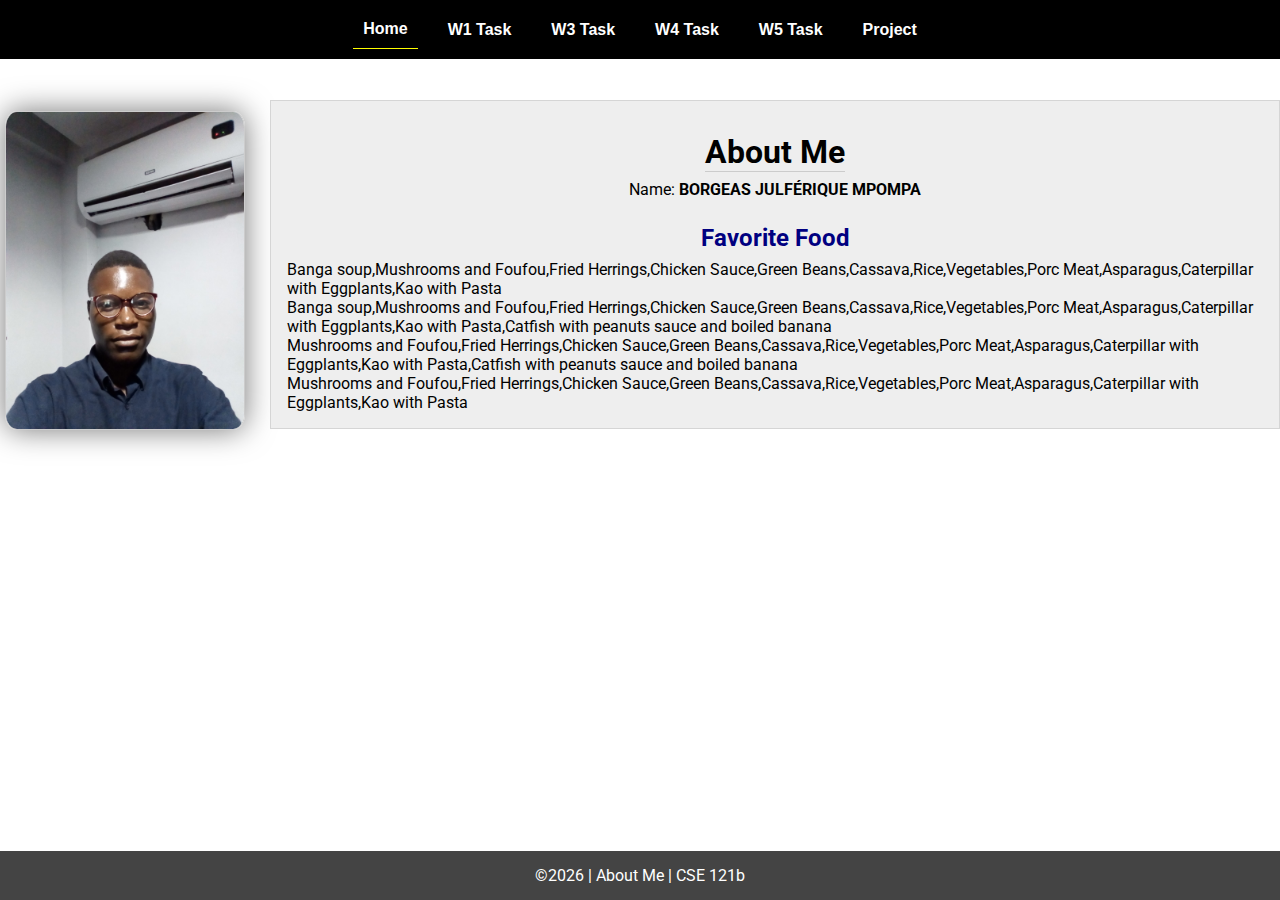
<file: index.html>
<!DOCTYPE html>
<html lang="en">

<head>
  <meta charset="UTF-8">
  <meta name="viewport" content="width=device-width, initial-scale=1.0">
  <title>About Me | CSE 121b | W02: Programming Tasks</title>
  <link rel="preconnect" href="https://fonts.googleapis.com">
  <link rel="preconnect" href="https://fonts.gstatic.com" crossorigin>
  <link href="https://fonts.googleapis.com/css2?family=Roboto:wght@400;600&display=swap"
    rel="stylesheet">
  <link rel="stylesheet" href="styles/main.css">
</head>

<body>
  <nav>
    <ul id="menu">
      <li><a id="toggleMenu">&equiv;</a></li>
      <li><a href="index.html" class="active">Home</a></li>
      <li><a href="w01-task.html">W1 Task</a></li>
      <li><a href="w03-task.html">W3 Task</a></li>
      <li><a href="w04-task.html">W4 Task</a></li>
      <li><a href="w05-task.html">W5 Task</a></li>
      <li><a href="project.html">Project</a></li>
    </ul>
  </nav>
  <main id="home">
    <picture>
      <img src="images/placeholder.png" alt="Placeholder Image">
    </picture>
    <section>
      <h1>About Me</h1>
      <div class="info">Name: <span id="name"></span></div>
      <h2>Favorite Food</h2>
      <div class="block" id="food"></div>
    </section>
  </main>
  <footer>
    &copy;<span id="year"></span> | About Me | CSE 121b
  </footer>
  <script src="scripts/main.js"></script>
  <script src="scripts/w02-task.js"></script>
</body>

</html>
</file>
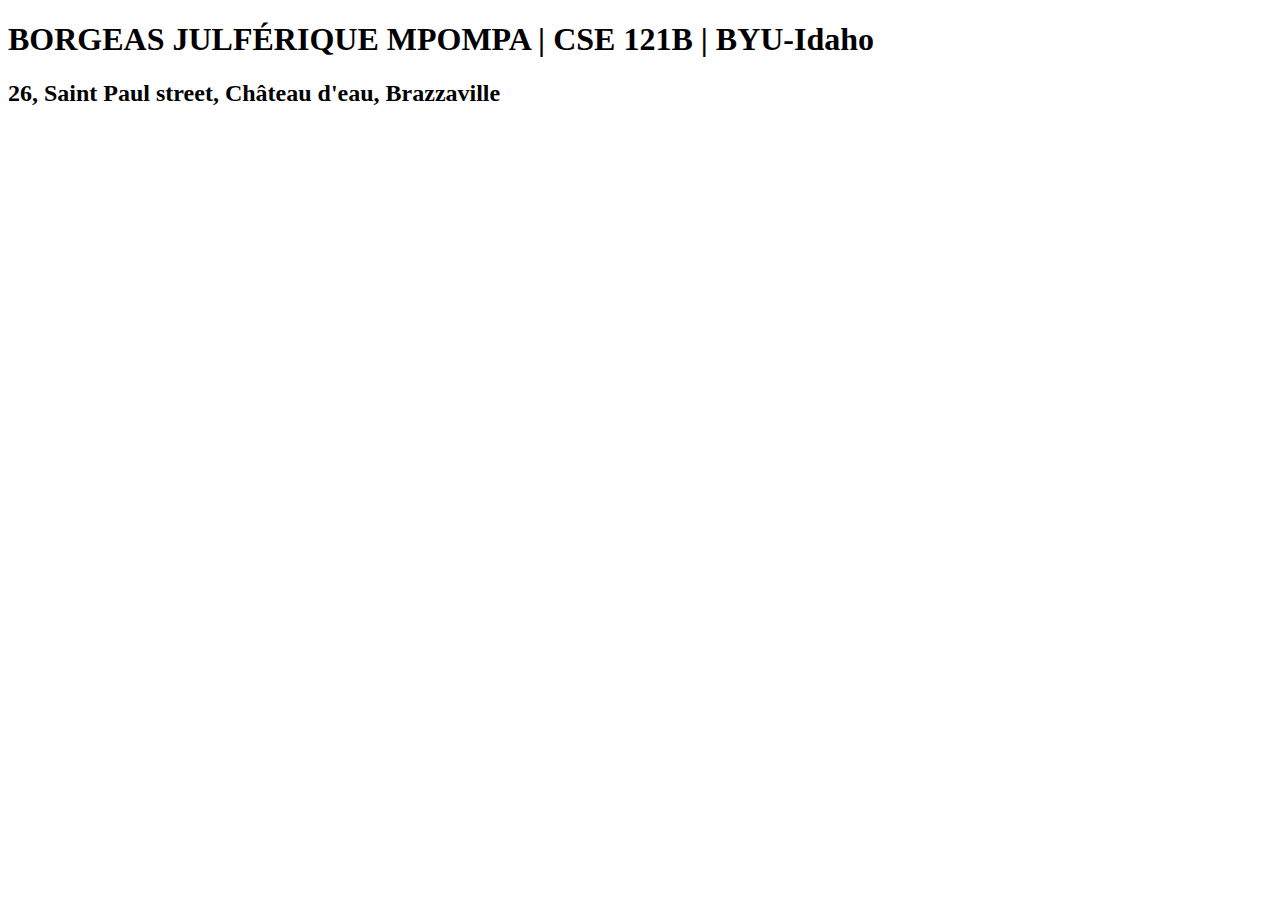
<file: index-old.html>
<!DOCTYPE html>
<html lang="en">
<head>
    <meta charset="UTF-8">
    <meta name="viewport" content="width=device-width, initial-scale=1.0">
    <title>BORGEAS JULFÉRIQUE MPOMPA | CSE 121B | BYU-Idaho</title>
</head>
<body>
    <h1>
        BORGEAS JULFÉRIQUE MPOMPA | CSE 121B | BYU-Idaho
    </h1>
    <h2>
        26, Saint Paul street, Château d'eau, Brazzaville
    </h2>
    
</body>
</html>
</file>
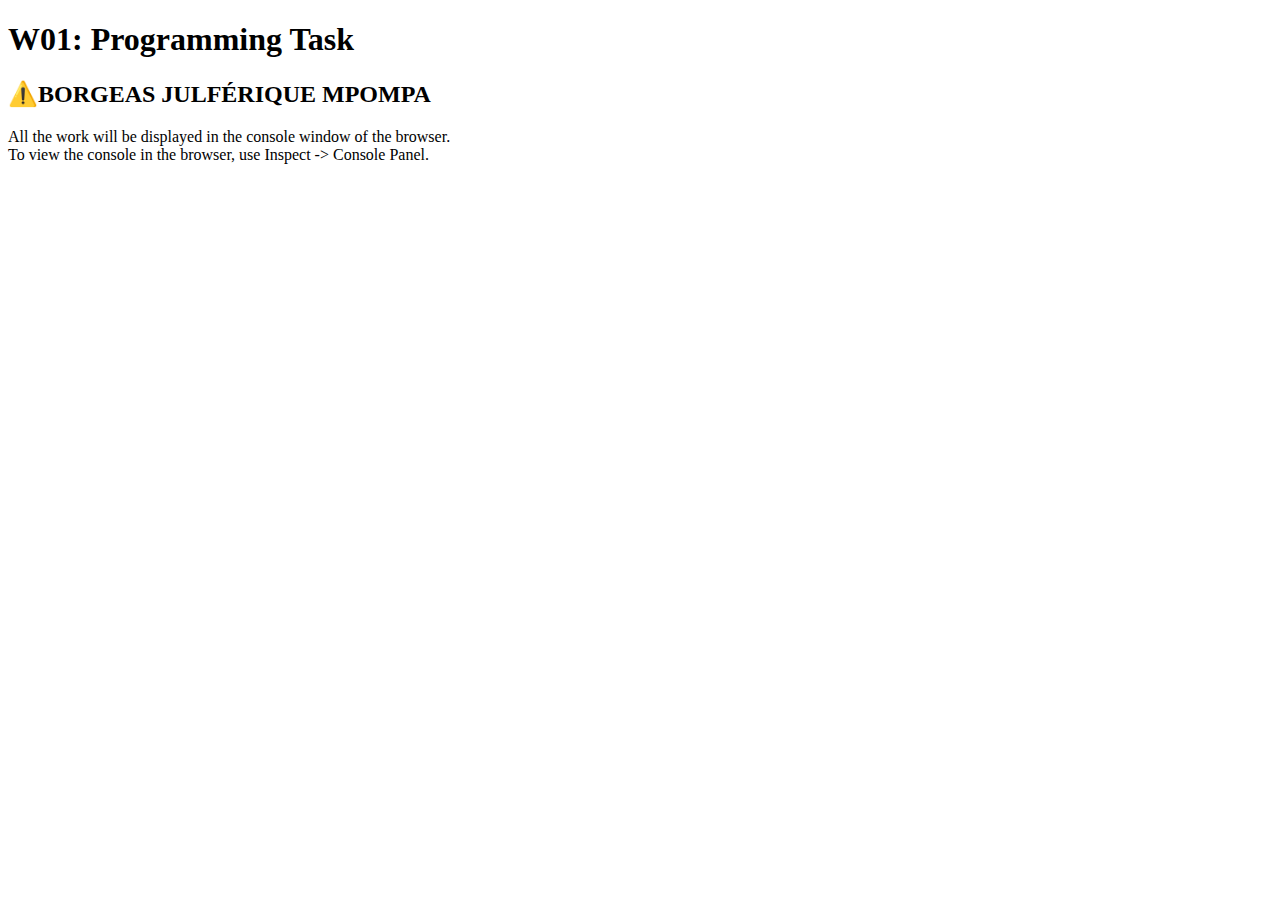
<file: w01-task.html>
<!DOCTYPE html>
<html lang="en">

<head>
  <meta charset="UTF-8">
  <meta name="viewport" content="width=device-width, initial-scale=1.0">
  <title>W01: Programming Task</title>
</head>

<body>
  <h1>W01: Programming Task</h1>
  <h2>⚠️BORGEAS JULFÉRIQUE MPOMPA</h2>
  <p>All the work will be displayed in the console window of the browser.
    <br>To view the console in the browser, use Inspect -> Console Panel.
  </p>

  <script src="w01-task.js"></script>

</body>
</html>
</file>
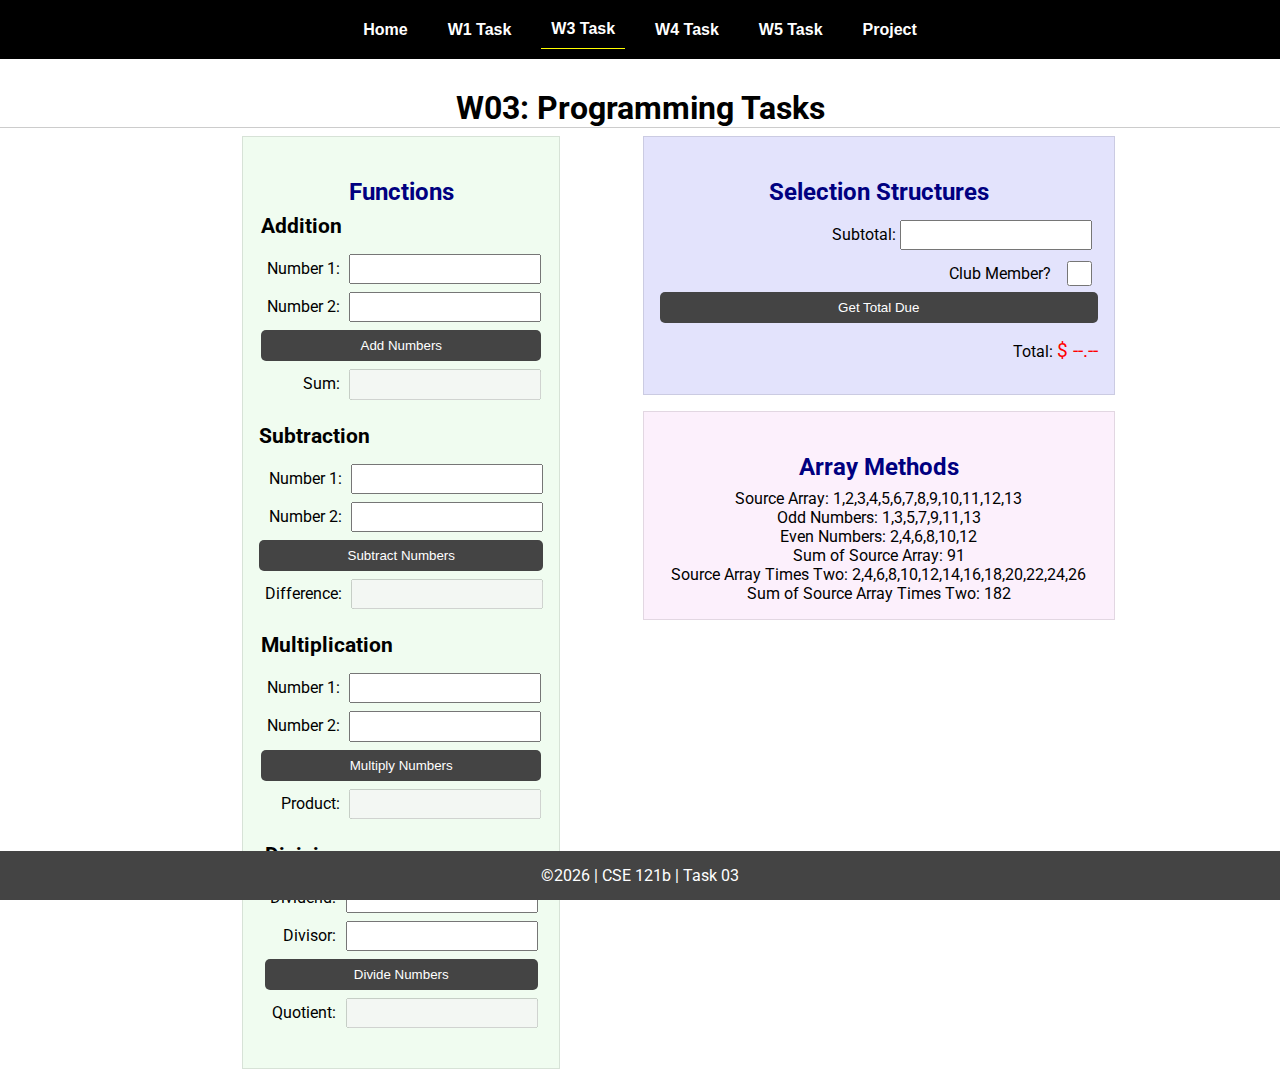
<file: w03-task.html>
<!DOCTYPE html>
<html lang="en">

<head>
    <meta charset="UTF-8">
    <meta name="viewport" content="width=device-width, initial-scale=1.0">
    <title>CSE 121b | W03: Programming Tasks</title>
    <link rel="preconnect" href="https://fonts.googleapis.com">
    <link rel="preconnect" href="https://fonts.gstatic.com" crossorigin>
    <link href="https://fonts.googleapis.com/css2?family=Roboto:wght@400;600&display=swap"
        rel="stylesheet">
    <link rel="stylesheet" href="styles/main.css">
</head>

<body>
    <nav>
        <ul id="menu">
            <li><a id="toggleMenu">&equiv;</a></li>
            <li><a href="index.html">Home</a></li>
            <li><a href="w01-task.html">W1 Task</a></li>
            <li><a href="w03-task.html" class="active">W3 Task</a></li>
            <li><a href="w04-task.html">W4 Task</a></li>
            <li><a href="w05-task.html">W5 Task</a></li>
            <li><a href="project.html">Project</a></li>
        </ul>
    </nav>>
    <header>
        <h1>W03: Programming Tasks</h1>
    </header>
    <main id="task3">
        <section id="section1">
            <h2>Functions</h2>
            <article>
                <h3>Addition</h3>
                <div>
                    <label for="add1">Number 1:</label>
                    <input type="text" id="add1" name="add1">
                </div>
                <div>
                    <label for="add2">Number 2:</label>
                    <input type="text" id="add2" name="add2">
                </div>
                <div>
                    <input type="button" id="addNumbers" value="Add Numbers">
                </div>
                <div>
                    <label for="sum">Sum:</label>
                    <input type="text" id="sum" name="sum" disabled>
                </div>
            </article>
            <article>
                <h3>Subtraction</h3>
                <div>
                    <label for="subtract1">Number 1:</label>
                    <input type="text" id="subtract1" name="subtract1">
                </div>
                <div>
                    <label for="subtract2">Number 2:</label>
                    <input type="text" id="subtract2" name="subtract2">
                </div>
                <div>
                    <input type="button" id="subtractNumbers" value="Subtract Numbers">
                </div>
                <div>
                    <label for="difference">Difference:</label>
                    <input type="text" id="difference" name="difference" disabled>
                </div>
            </article>
            <article>
                <h3>Multiplication</h3>
                <div>
                    <label for="factor1">Number 1:</label>
                    <input type="text" id="factor1" name="factor1">
                </div>
                <div>
                    <label for="factor2">Number 2:</label>
                    <input type="text" id="factor2" name="factor2">
                </div>
                <div>
                    <input type="button" id="multiplyNumbers" value="Multiply Numbers">
                </div>
                <div>
                    <label for="product">Product:</label>
                    <input type="text" id="product" name="product" disabled>
                </div>
            </article>
            <article>
                <h3>Division</h3>
                <div>
                    <label for="dividend">Dividend:</label>
                    <input type="text" id="dividend" name="dividend">
                </div>
                <div>
                    <label for="divisor">Divisor:</label>
                    <input type="text" id="divisor" name="divisor">
                </div>
                <div>
                    <input type="button" id="divideNumbers" value="Divide Numbers">
                </div>
                <div>
                    <label for="quotient">Quotient:</label>
                    <input type="text" id="quotient" name="quotient" disabled>
                </div>
            </article>
        </section>
        <div>
            <section id="section2">
                <h2>Selection Structures</h2>
                <label class="right">Subtotal:
                    <input type="number" id="subtotal" size="5">
                </label>
                <label class="middle right">
                    Club Member?
                    <input type="checkbox" id="member">
                </label>
                <div class="right">
                    <input type="button" id="getTotal" value="Get Total Due">
                </div>
                <div class="right">Total:
                    <span class="larger" id="total">$ --.--</span>
                </div>
            </section>
            <section id="section3">
                <h2>Array Methods</h2>
                <p>
                    Source Array: <span id="array"></span>
                </p>
                <p>
                    Odd Numbers: <span id="odds"></span>
                </p>
                <p>
                    Even Numbers: <span id="evens"></span>
                </p>
                <p>
                    Sum of Source Array: <span id="sumOfArray"></span>
                </p>
                <p>
                    Source Array Times Two: <span id="multiplied"></span>
                </p>
                <p>
                    Sum of Source Array Times Two: <span id="sumOfMultiplied"></span>
                </p>
            </section>
        </div>
    </main>
    <footer>
        &copy;<span id="year"></span> | CSE 121b | Task 03
    </footer>
    <script src="scripts/main.js"></script>
    <script>
        document.getElementById("year").innerHTML = new Date().getFullYear();
    </script>
    <script src="scripts/w03-task.js"></script>
</body>

</html>
</file>
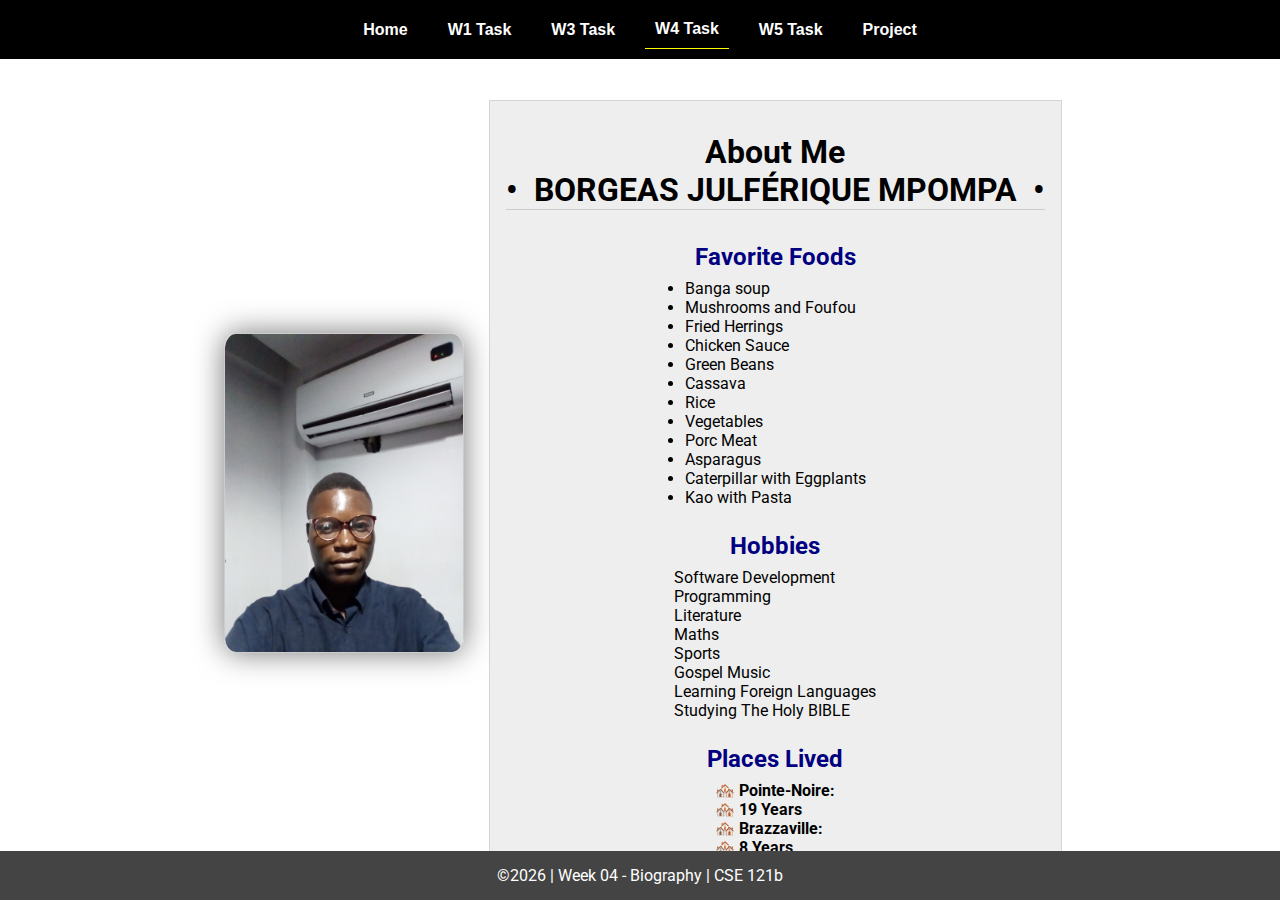
<file: w04-task.html>
<!DOCTYPE html>
<html lang="en">

<head>
  <meta charset="UTF-8">
  <meta name="viewport" content="width=device-width, initial-scale=1.0">
  <title>CSE 121b | W04: Programming Tasks</title>
  <link rel="preconnect" href="https://fonts.googleapis.com">
  <link rel="preconnect" href="https://fonts.gstatic.com" crossorigin>
  <link href="https://fonts.googleapis.com/css2?family=Roboto:wght@400;600&display=swap"
    rel="stylesheet">
  <link rel="stylesheet" href="styles/main.css">
</head>

<body>
  <nav>
    <ul id="menu">
      <li><a id="toggleMenu">&equiv;</a></li>
      <li><a href="index.html">Home</a></li>
      <li><a href="w01-task.html">W1 Task</a></li>
      <li><a href="w03-task.html">W3 Task</a></li>
      <li><a href="w04-task.html" class="active">W4 Task</a></li>
      <li><a href="w05-task.html">W5 Task</a></li>
      <li><a href="project.html">Project</a></li>
    </ul>
  </nav>
  <main id="home">
    <picture>
      <img id="photo" src="images/placeholder.png" alt="Placeholder Image">
    </picture>
    <section>
      <h1>About Me<br>• &nbsp;<span id="name"></span>&nbsp; •</h1>
      <h2>Favorite Foods</h2>
      <ul id="favorite-foods"></ul>
      <h2>Hobbies</h2>
      <ul id="hobbies"></ul>
      <h2>Places Lived</h2>
      <dl id="places-lived"></dl>
    </section>
  </main>

  <footer>
    &copy;<span id="year"></span> | Week 04 - Biography | CSE 121b
  </footer>
  <script src="scripts/main.js"></script>
  <script>
    document.getElementById("year").innerHTML = new Date().getFullYear();
  </script>
  <script src="scripts/w04-task.js"></script>
</body>

</html>
</file>
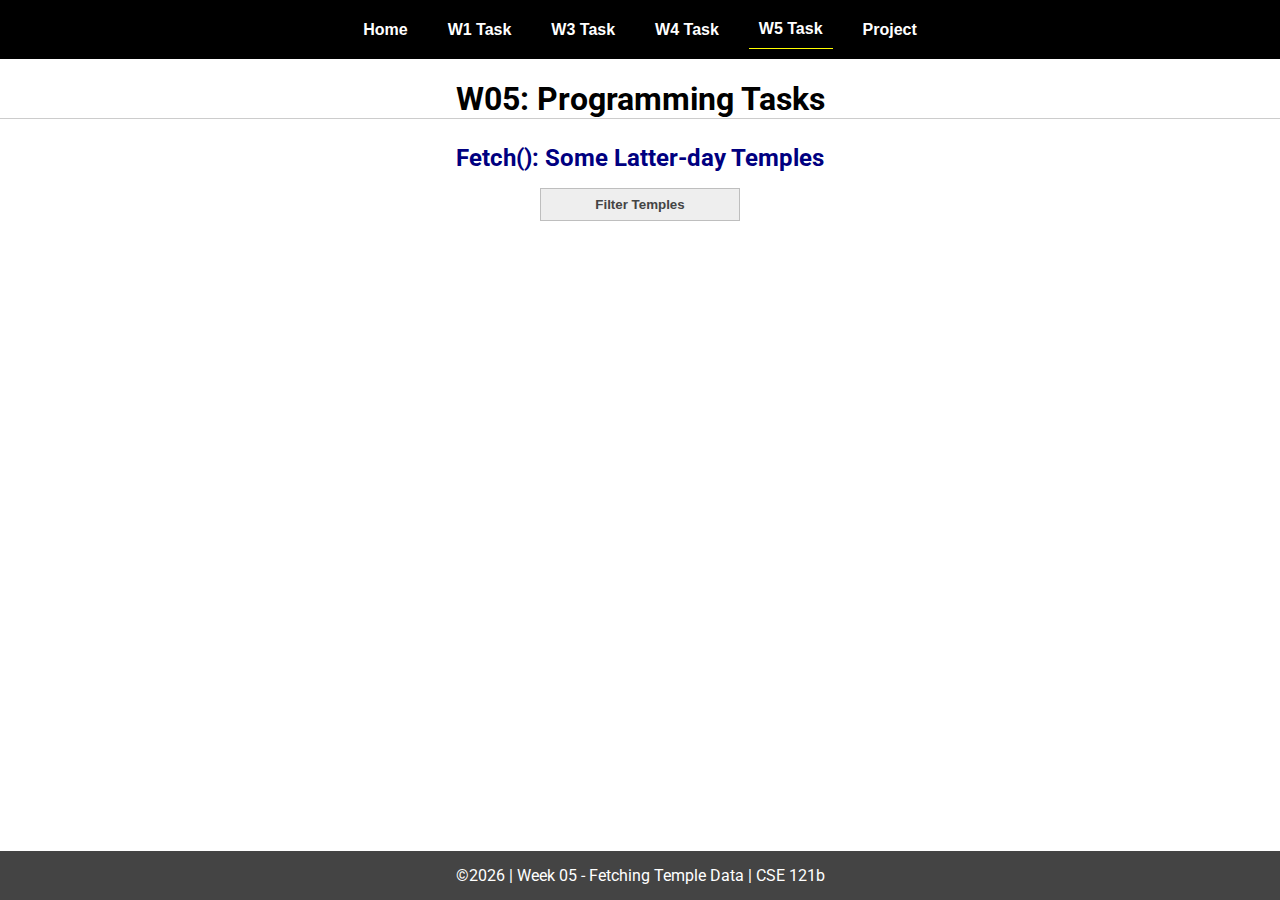
<file: w05-task.html>
<!DOCTYPE html>
<html lang="en">

<head>
  <meta charset="UTF-8">
  <meta name="viewport" content="width=device-width, initial-scale=1.0">
  <title>CSE 121b | W05: Programming Tasks</title>
  <link rel="preconnect" href="https://fonts.googleapis.com">
  <link rel="preconnect" href="https://fonts.gstatic.com" crossorigin>
  <link href="https://fonts.googleapis.com/css2?family=Roboto:wght@400;600&display=swap"
    rel="stylesheet">
  <link rel="stylesheet" href="styles/main.css">
</head>

<body>
  <nav>
    <ul id="menu">
      <li><a id="toggleMenu">&equiv;</a></li>
      <li><a href="index.html">Home</a></li>
      <li><a href="w01-task.html">W1 Task</a></li>
      <li><a href="w03-task.html">W3 Task</a></li>
      <li><a href="w04-task.html">W4 Task</a></li>
      <li><a href="w05-task.html" class="active">W5 Task</a></li>
      <li><a href="project.html">Project</a></li>
    </ul>
  </nav>
  <main id="gridly">
    <h1>W05: Programming Tasks</h1>
    <h2>Fetch(): Some Latter-day Temples</h2>

    <select id="sortBy" title="Choose a data filter.">
      <option value="" disabled selected>Filter Temples</option>
      <option value="utah">Utah</option>
      <option value="notutah">Outside of Utah</option>
      <option value="older">Built Before 1950</option>
      <option value="all">No Filter</option>
    </select>

    <div id="temples">
    </div>
  </main>


  <footer>
    &copy;<span id="year"></span> | Week 05 - Fetching Temple Data | CSE 121b
  </footer>
  <script src="scripts/main.js"></script>
  <script>
    document.getElementById("year").innerHTML = new Date().getFullYear();
  </script>
  <script src="scripts/w05-task.js"></script>
</body>

</html>
</file>
<file: styles/main.css>
/* Universal Selector */
* {
    margin: 0;
    padding: 0;
    box-sizing: border-box;
}

/* HTML Selectors */
body {
    font-family: 'Roboto', Helvetica, sans-serif;
}

nav {
    background-color: black;
    width: 100%;
    position: fixed;
    top: 0;
}

nav ul {
    display: flex;
    flex-direction: column;
    align-items: center;
    max-width: -moz-fit-content;
    max-width: fit-content;
    margin: 0 auto;
}

nav ul li {
    flex: 1 1 auto;
}

nav ul li:first-child {
    display: block;
    font-size: 2rem;
}

nav ul li:first-child a {
    padding: 1px 10px;
}

nav ul li {
    display: none;
    list-style: none;
    margin: 10px;
}

nav ul li a {
    display: block;
    padding: 10px;
    text-decoration: none;
    font-weight: 600;
    color: white;
    text-align: center;
    font-family: 'Arial Narrow', Arial, sans-serif;
}

nav ul li a:hover {
    background-color: #efefef;
    color: black;
}

h1,
h2 {
    text-align: center;
    margin: 1rem 0 .5rem;
}

h1 {
    border-bottom: 1px solid #ccc;
}

#gridly h1 {
    margin-top: 80px;
}

h2 {
    font-size: 1.5rem;
    color: navy;
    text-align: center;
    margin-top: 25px;
}

h3 {
    font-size: 1.3rem;
    margin-bottom: 1rem;
}

header {
    margin-top: 70px;
}

picture {
    margin: 0 auto;
}

picture img {
    width: 240px;
    height: auto;
    border-radius: 5%;
    border: 1px solid #ccc;
    box-shadow: 0 0 30px #777;
}

section {
    display: flex;
    flex-direction: column;
    align-items: center;
    margin: 0 auto 1rem;
    border: 1px solid rgba(0, 0, 0, .1);
    padding: 1rem;
    background-color: #eee;
}

article {
    margin-bottom: 1rem;
}

article div {
    margin-bottom: .5rem;
    text-align: right;
}

label {
    padding: .35rem;
}

input {
    padding: .35rem;
}

input[type="button"] {
    padding: .5rem;
    background-color: #444;
    color: white;
    border: none;
    border-radius: 5px;
    cursor: pointer;
    width: 100%
}

input[type="checkbox"] {
    width: 25px;
    height: 25px;
}

dt {
    font-weight: 700;
}

dt::before {
    content: "🏘️ ";
}

dd {
    margin: 0 0 .5rem 2rem;
    font-size: smaller;
}

footer {
    background-color: #444;
    color: white;
    padding: 15px;
    text-align: center;
    width: 100%;
    position: fixed;
    bottom: 0;
}

/* Class Selectors */
.active {
    border-bottom: 1px solid yellow;
}

.open li {
    display: block;
}

.block {
    display: block;
}

.larger {
    font-size: larger;
    color: red;
}

.right {
    width: 100%;
    text-align: right;
}

.middle {
    display: flex;
    align-items: center;
    justify-content: right;
    gap: 1rem;
}

/* ID Selectors */

#home {
    margin-top: 125px;
    display: grid;
    grid-template-columns: 1fr;
    grid-gap: 20px;
    align-items: center;
    justify-content: center;
}


#section1 {
    background-color: rgb(225, 250, 225, .5);
}

#section2 {
    background-color: rgba(200, 200, 250, 0.5);

}

#section2 div {
    margin-bottom: 1rem;
}

#section3 {
    background-color: rgb(250, 225, 250, .5);
}

#sortBy {
    appearance: none;
    display: flex;
    padding: .5rem;
    background-color: #eee;
    color: #444;
    font-weight: 700;
    margin: 1rem auto;
    width: 200px;
    border: 1px solid rgba(0, 0, 0, .2);
    text-align: center;
}

#sortBy option:disabled {
    font-style: italic;
    padding: 1rem;
    background-color: #111;
    color: #eee;
}

#temples {
    display: grid;
    grid-template-columns: repeat(auto-fit, minmax(320px, 1fr));
    grid-gap: .5rem;
    align-items: center;
    margin-bottom: 3rem;
}

#temples article {
    height: 250px;
    margin: .5rem;
    border: 1px solid rgba(0, 0, 0, .1);
    padding: 1rem;
    background-color: #eee;
    display: flex;
    flex-direction: column;
    align-items: center;
    justify-content: center;
}

#temples h4 {
    color: navy;
    font-size: smaller;
}


#temples img {
    width: 250px;
    height: auto;
    box-shadow: 0 0 30px #777;
    margin: .5rem;
}

/* Media Queries */
@media only screen and (min-width: 32.5em) {
    nav ul {
        flex-direction: row;
    }

    nav ul li:first-child {
        display: none;
    }

    nav ul li {
        display: block;
    }

    section {
        min-width: 300px;
    }

    #home {
        margin: 100px auto 20px;
        grid-template-columns: 250px 1fr;
        max-width: -moz-fit-content;
        max-width: fit-content;
    }

    #task3 {
        display: grid;
        grid-template-columns: 1fr 1fr;
        grid-gap: 5px;
        margin: 0 auto;
        max-width: 950px;
    }

}
</file>
